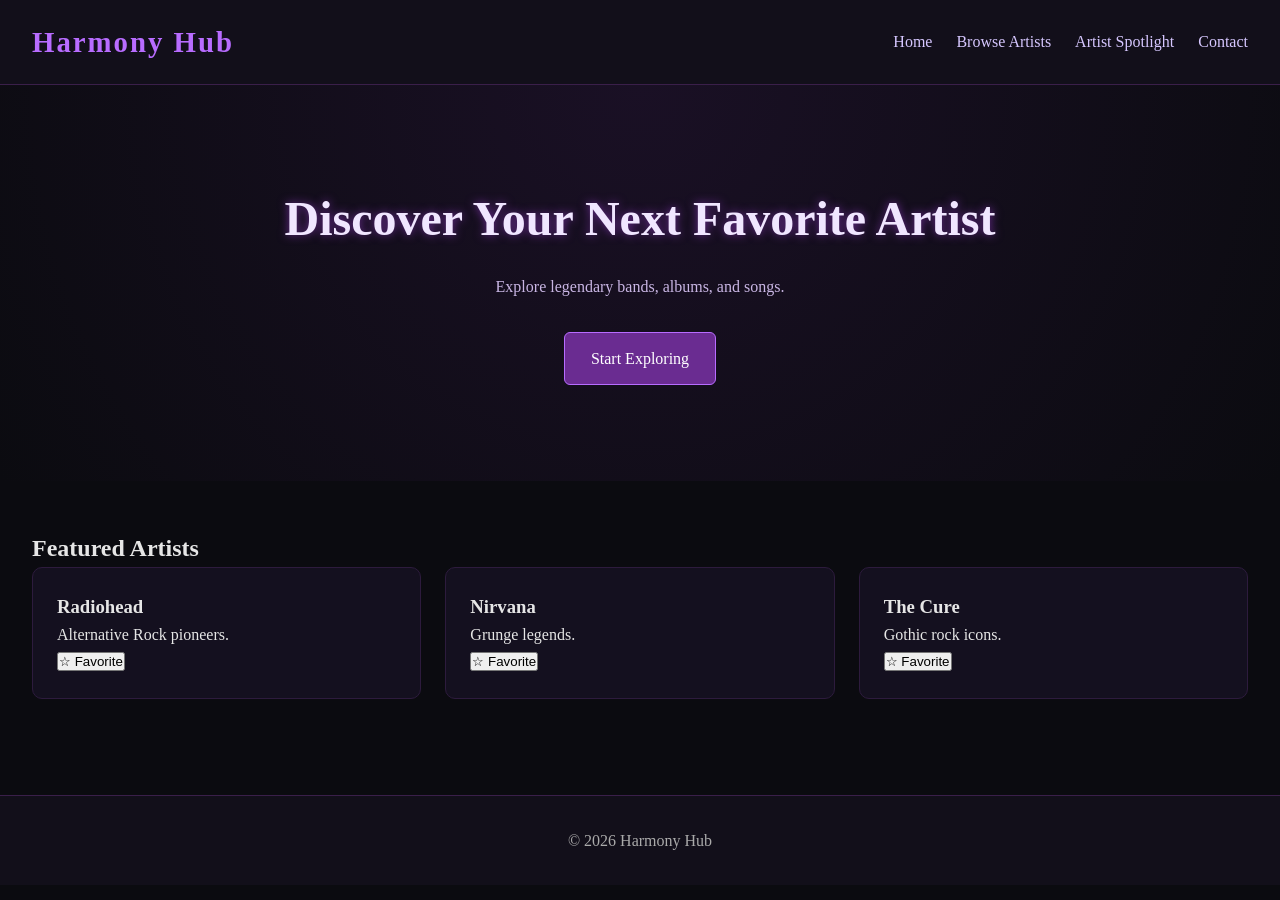
<file: index.html>
<!DOCTYPE html>
<html lang="en">
<head>
  <meta charset="UTF-8" />
  <meta name="viewport" content="width=device-width, initial-scale=1.0" />
  <title>Harmony Hub | Home</title>
  <link rel="stylesheet" href="gothic-style.css">
</head>
<script src="script.js"></script>
<body>
  <header>
    <nav class="navbar">
      <div class="logo">Harmony Hub</div>
      <ul class="nav-links">
        <li><a href="index.html">Home</a></li>
        <li><a href="browse.html">Browse Artists</a></li>
        <li><a href="artist.html">Artist Spotlight</a></li>
        <li><a href="contact.html">Contact</a></li>
      </ul>
    </nav>
  </header>

  <section class="hero">
    <h1>Discover Your Next Favorite Artist</h1>
    <p>Explore legendary bands, albums, and songs.</p>
    <a class="btn" href="browse.html">Start Exploring</a>
  </section>

  <section class="featured-artists">
    <h2>Featured Artists</h2>
    <div class="artist-grid">
      <div class="artist-card">
        <h3>Radiohead</h3>
        <p>Alternative Rock pioneers.</p>
      </div>
      <div class="artist-card">
        <h3>Nirvana</h3>
        <p>Grunge legends.</p>
      </div>
      <div class="artist-card">
        <h3>The Cure</h3>
        <p>Gothic rock icons.</p>
      </div>
    </div>
  </section>

  <footer>
    <p>&copy; 2026 Harmony Hub</p>
  </footer>
</body>
</html>
</file>
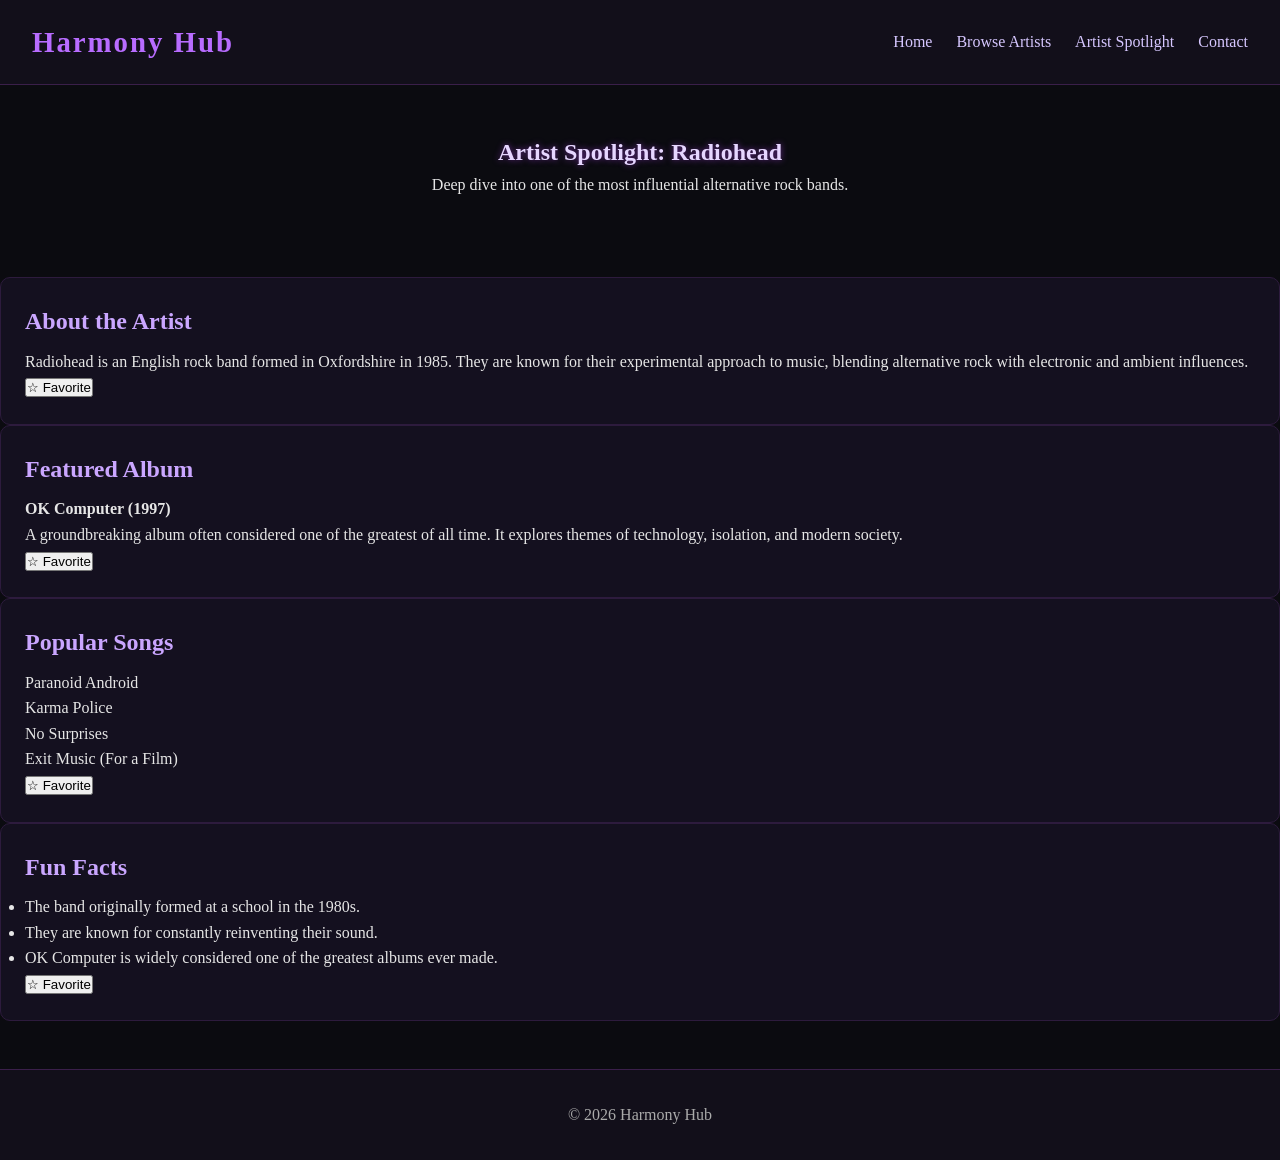
<file: artist.html>
<!DOCTYPE html>
<html lang="en">
<head>
  <meta charset="UTF-8" />
  <meta name="viewport" content="width=device-width, initial-scale=1.0" />
  <title>Harmony Hub | Artist Spotlight</title>
  <link rel="stylesheet" href="gothic-style.css">
</head>
<script src="script.js"></script>
<body>
  <header>
    <nav class="navbar">
      <div class="logo">Harmony Hub</div>
      <ul class="nav-links">
        <li><a href="index.html">Home</a></li>
        <li><a href="browse.html">Browse Artists</a></li>
        <li><a href="artist.html">Artist Spotlight</a></li>
        <li><a href="contact.html">Contact</a></li>
      </ul>
    </nav>
  </header>

  <main>
    <section class="page-header">
      <h1>Artist Spotlight: Radiohead</h1>
      <p>Deep dive into one of the most influential alternative rock bands.</p>
    </section>

    <section class="artist-card">
      <h2>About the Artist</h2>
      <p>
        Radiohead is an English rock band formed in Oxfordshire in 1985.
        They are known for their experimental approach to music, blending
        alternative rock with electronic and ambient influences.
      </p>
    </section>

    <section class="artist-card">
      <h2>Featured Album</h2>
      <p><strong>OK Computer (1997)</strong></p>
      <p>
        A groundbreaking album often considered one of the greatest of all time.
        It explores themes of technology, isolation, and modern society.
      </p>
    </section>

    <section class="artist-card">
      <h2>Popular Songs</h2>
      <p>Paranoid Android</p>
      <p>Karma Police</p>
      <p>No Surprises</p>
      <p>Exit Music (For a Film)</p>
    </section>

    <section class="artist-card">
      <h2>Fun Facts</h2>
      <ul>
        <li>The band originally formed at a school in the 1980s.</li>
        <li>They are known for constantly reinventing their sound.</li>
        <li>OK Computer is widely considered one of the greatest albums ever made.</li>
      </ul>
    </section>
  </main>

  <footer>
    <p>&copy; 2026 Harmony Hub</p>
  </footer>
</body>
</html>
</file>
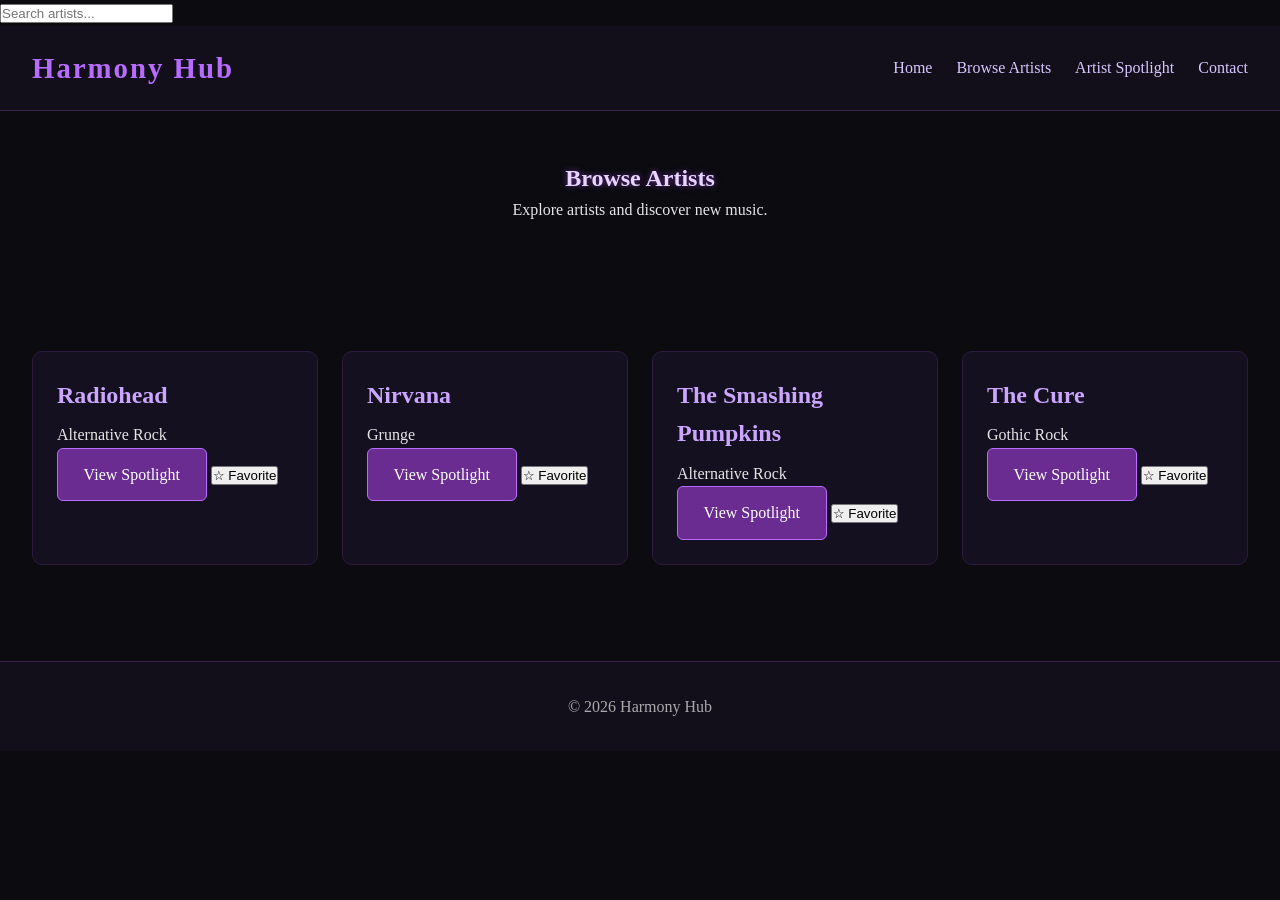
<file: browse.html>
<!DOCTYPE html>
<html lang="en">
<head>
  <meta charset="UTF-8" />
  <meta name="viewport" content="width=device-width, initial-scale=1.0" />
  <title>Harmony Hub | Browse Artists</title>
  <link rel="stylesheet" href="gothic-style.css">
  <input id="searchInput" type="text" placeholder="Search artists..." />
</head>
<script src="script.js"></script>
<body>
  <header>
    <nav class="navbar">
      <div class="logo">Harmony Hub</div>
      <ul class="nav-links">
        <li><a href="index.html">Home</a></li>
        <li><a href="browse.html">Browse Artists</a></li>
        <li><a href="artist.html">Artist Spotlight</a></li>
        <li><a href="contact.html">Contact</a></li>
      </ul>
    </nav>
  </header>

  <main>
    <section class="page-header">
      <h1>Browse Artists</h1>
      <p>Explore artists and discover new music.</p>
    </section>

    <section class="artist-grid">
      <div class="artist-card">
        <h2>Radiohead</h2>
        <p>Alternative Rock</p>
        <a class="btn" href="artist.html">View Spotlight</a>
      </div>

      <div class="artist-card">
        <h2>Nirvana</h2>
        <p>Grunge</p>
        <a class="btn" href="artist.html">View Spotlight</a>
      </div>

      <div class="artist-card">
        <h2>The Smashing Pumpkins</h2>
        <p>Alternative Rock</p>
        <a class="btn" href="artist.html">View Spotlight</a>
      </div>

      <div class="artist-card">
        <h2>The Cure</h2>
        <p>Gothic Rock</p>
        <a class="btn" href="artist.html">View Spotlight</a>
      </div>
    </section>
  </main>

  <footer>
    <p>&copy; 2026 Harmony Hub</p>
  </footer>
</body>
</html>
</file>
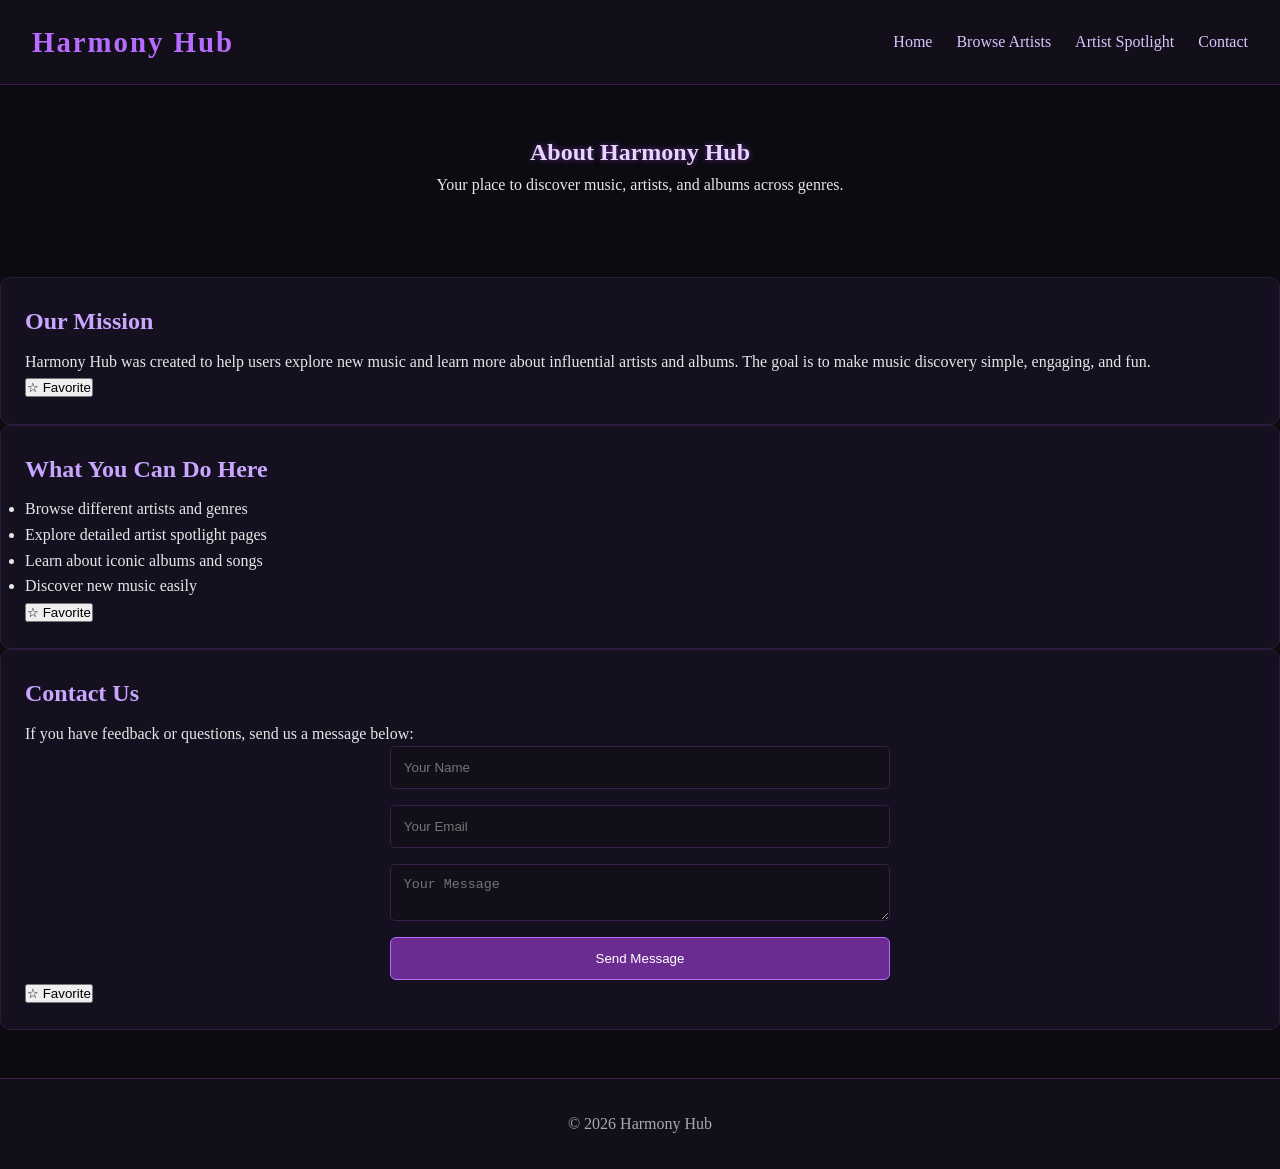
<file: contact.html>
<!DOCTYPE html>
<html lang="en">
<head>
  <meta charset="UTF-8" />
  <meta name="viewport" content="width=device-width, initial-scale=1.0" />
  <title>Harmony Hub | About & Contact</title>
  <link rel="stylesheet" href="gothic-style.css">
</head>
<script src="script.js"></script>
<body>
  <header>
    <nav class="navbar">
      <div class="logo">Harmony Hub</div>
      <ul class="nav-links">
        <li><a href="index.html">Home</a></li>
        <li><a href="browse.html">Browse Artists</a></li>
        <li><a href="artist.html">Artist Spotlight</a></li>
        <li><a href="contact.html">Contact</a></li>
      </ul>
    </nav>
  </header>

  <main>
    <section class="page-header">
      <h1>About Harmony Hub</h1>
      <p>Your place to discover music, artists, and albums across genres.</p>
    </section>

    <section class="artist-card">
      <h2>Our Mission</h2>
      <p>
        Harmony Hub was created to help users explore new music and learn more
        about influential artists and albums. The goal is to make music discovery
        simple, engaging, and fun.
      </p>
    </section>

    <section class="artist-card">
      <h2>What You Can Do Here</h2>
      <ul>
        <li>Browse different artists and genres</li>
        <li>Explore detailed artist spotlight pages</li>
        <li>Learn about iconic albums and songs</li>
        <li>Discover new music easily</li>
      </ul>
    </section>

    <section class="artist-card">
      <h2>Contact Us</h2>
      <p>If you have feedback or questions, send us a message below:</p>

      <form class="contact-form">
        <input type="text" placeholder="Your Name" required />
        <input type="email" placeholder="Your Email" required />
        <textarea placeholder="Your Message" required></textarea>
        <button class="btn" type="submit">Send Message</button>
      </form>
    </section>
  </main>

  <footer>
    <p>&copy; 2026 Harmony Hub</p>
  </footer>
</body>
</html>
</file>
<file: gothic-style.css>
/* =============================
   GOTHIC / DARK THEME STYLES
   Harmony Hub Redesign
============================= */

/* Reset */
* {
  margin: 0;
  padding: 0;
  box-sizing: border-box;
}

/* Base */
body {
  font-family: 'Georgia', serif;
  background: #0b0b10;
  color: #e6e6e6;
  line-height: 1.6;
}

/* Navigation */
.navbar {
  display: flex;
  justify-content: space-between;
  align-items: center;
  padding: 1.2rem 2rem;
  background: #120f1a;
  border-bottom: 1px solid #3a1f4a;
}

.logo {
  font-size: 1.8rem;
  font-weight: bold;
  color: #b86cff;
  letter-spacing: 2px;
}

.nav-links {
  list-style: none;
  display: flex;
  gap: 1.5rem;
}

.nav-links a {
  text-decoration: none;
  color: #d6c7ff;
  transition: 0.3s;
}

.nav-links a:hover {
  color: #ffffff;
  text-shadow: 0 0 8px #b86cff;
}

/* Hero */
.hero {
  text-align: center;
  padding: 6rem 2rem;
  background: radial-gradient(circle at top, #1a1025, #0b0b10);
}

.hero h1 {
  font-size: 3rem;
  margin-bottom: 1rem;
  color: #f0e6ff;
  text-shadow: 0 0 10px #6a2c91;
}

.hero p {
  color: #c9b6e4;
  margin-bottom: 2rem;
}

/* Buttons */
.btn {
  display: inline-block;
  padding: 0.8rem 1.6rem;
  background: #6a2c91;
  color: white;
  border-radius: 6px;
  text-decoration: none;
  transition: 0.3s;
  border: 1px solid #b86cff;
}

.btn:hover {
  background: #8a3fc0;
  box-shadow: 0 0 12px #b86cff;
}

/* Sections */
section {
  padding: 3rem 2rem;
}

.page-header {
  text-align: center;
  margin-bottom: 2rem;
}

.page-header h1 {
  color: #e6d6ff;
  text-shadow: 0 0 6px #6a2c91;
}

/* Cards */
.artist-grid {
  display: grid;
  grid-template-columns: repeat(auto-fit, minmax(220px, 1fr));
  gap: 1.5rem;
}

.artist-card {
  background: #14101f;
  padding: 1.5rem;
  border-radius: 10px;
  border: 1px solid #2d1b3d;
  transition: 0.3s;
}

.artist-card:hover {
  transform: translateY(-5px);
  box-shadow: 0 0 15px #6a2c91;
}

.artist-card h2 {
  color: #caa6ff;
  margin-bottom: 0.5rem;
}

/* Forms */
.contact-form {
  max-width: 500px;
  margin: auto;
  display: flex;
  flex-direction: column;
  gap: 1rem;
}

.contact-form input,
.contact-form textarea {
  padding: 0.8rem;
  background: #120f1a;
  border: 1px solid #3a1f4a;
  color: #fff;
  border-radius: 5px;
}

.contact-form input:focus,
.contact-form textarea:focus {
  outline: none;
  box-shadow: 0 0 10px #6a2c91;
}

/* Footer */
footer {
  text-align: center;
  padding: 2rem;
  background: #120f1a;
  border-top: 1px solid #3a1f4a;
  margin-top: 3rem;
  color: #aaa;
}
</file>
